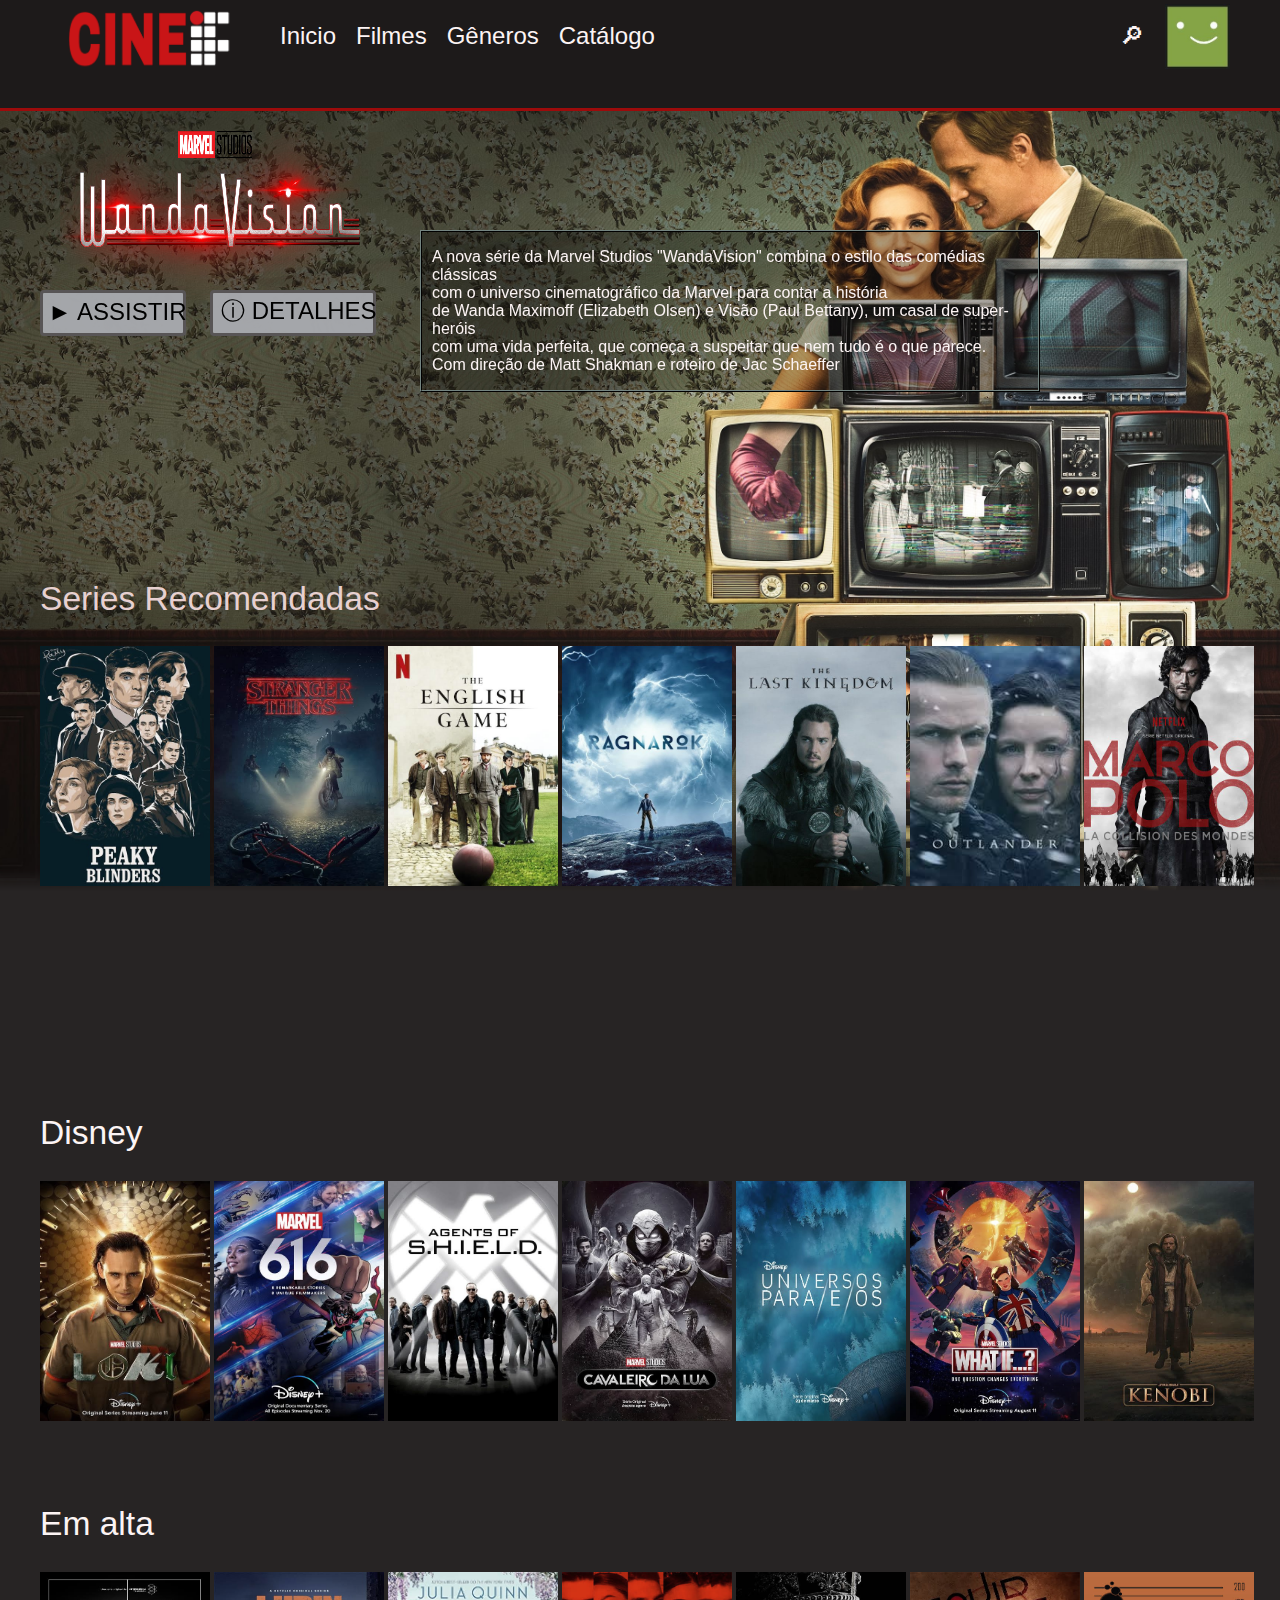
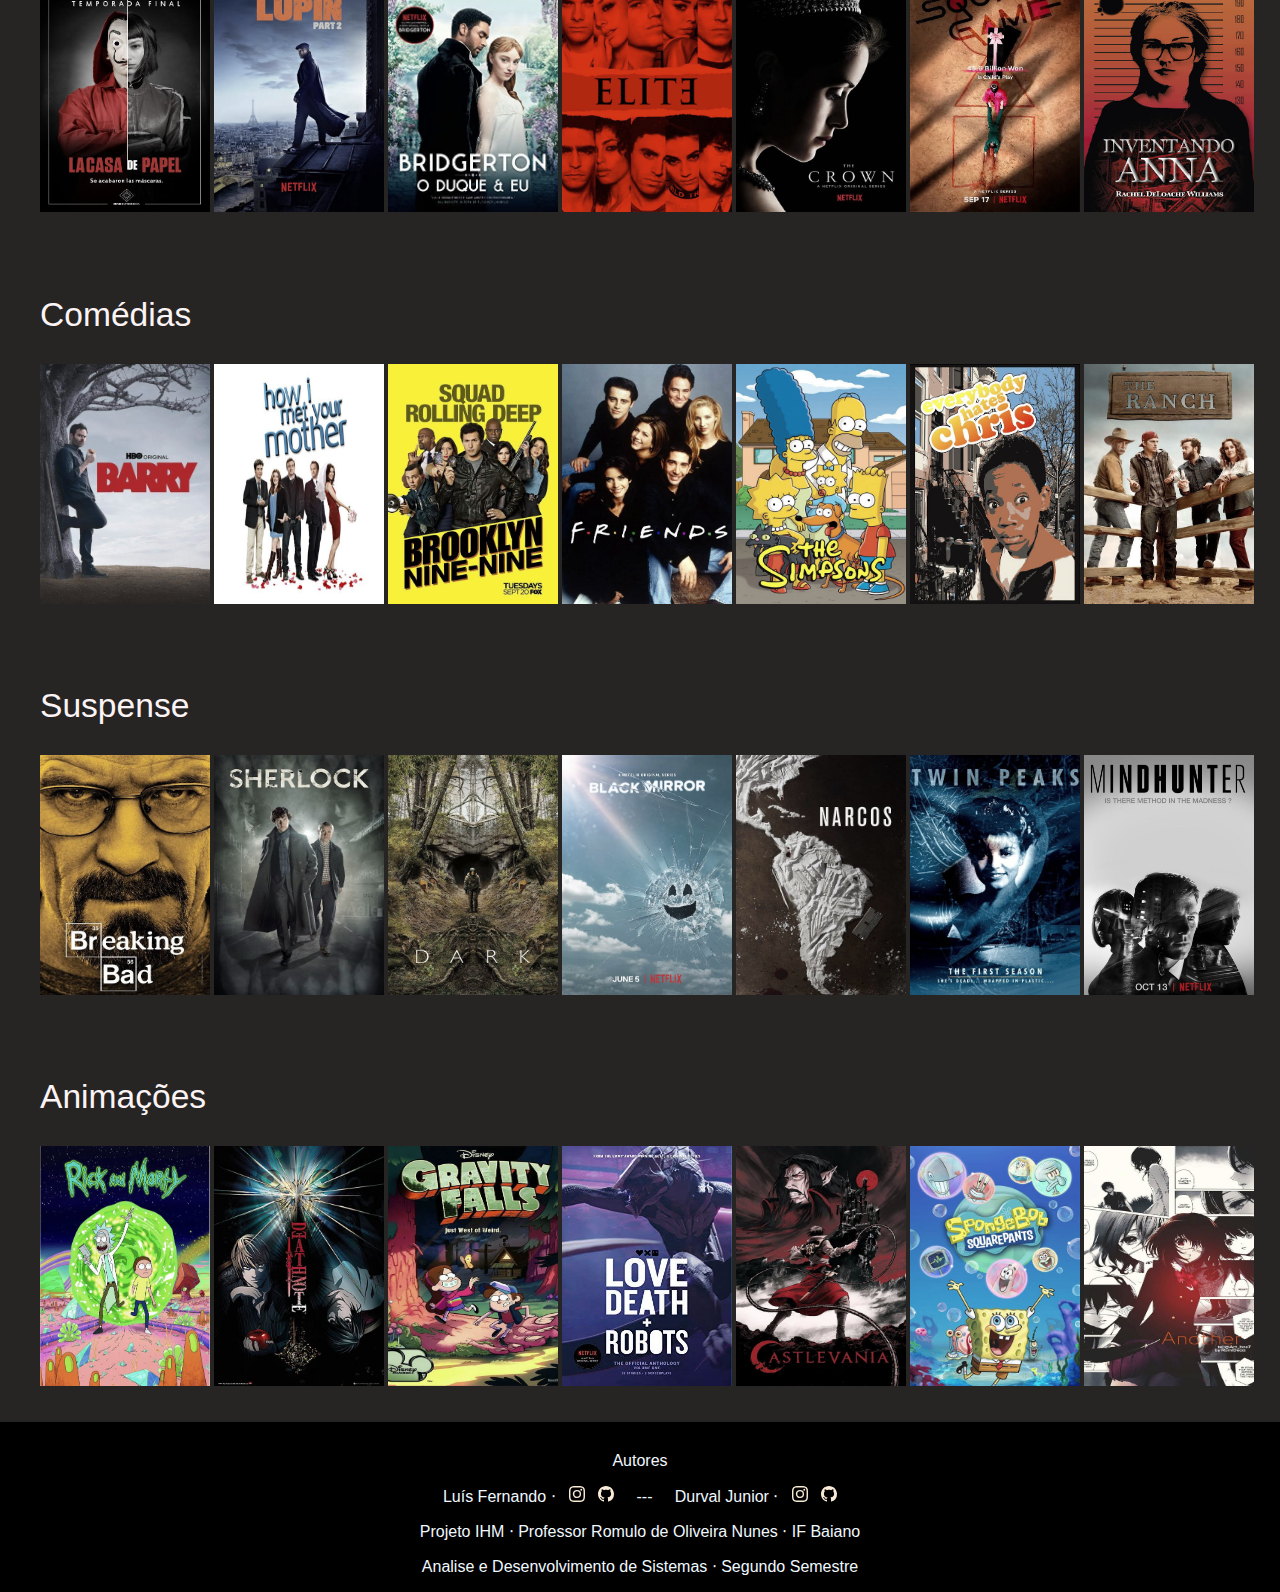
<file: index2.detalhes.html>
<!DOCTYPE html>
<html lang="Pt-Br">
<head>
    <meta charset="UTF-8">
    <meta http-equiv="X-UA-Compatible" content="IE=edge">
    <meta name="viewport" content="width=device-width, initial-scale=1.0">
    <title>CineIF - Séries</title>
    <link rel="stylesheet" type="text/css" href="index.css">
    <link rel="shortcut icon" type="image/x-icon" href="favicon.ico">
</head>
<body>
    <nav>
        <div class="logo">
            <img src="imagens/cineif-logo.png" alt="logo">
        </div>
            <ul class="home textnav">
                <li><a href="index.html">Inicio</a></li>
                <li><a href="index.html">Filmes</a></li>
                <li><a href="genero.html">Gêneros</a></li>
                <li><a href="catalogo.html">Catálogo</a></li>
            </ul>
        <div class="home sidetwo textnav">
            <ul>
                <li> &#x1F50E;&#xFE0E;</li>
                <li><svg xmlns="http://www.w3.org/2000/svg" width="16" height="16" fill="currentColor" class="bi bi-bell-fill" viewBox="0 0 16 16">
                    <path d="M8 16a2 2 0 0 0 2-2H6a2 2 0 0 0 2 2zm.995-14.901a1 1 0 1 0-1.99 0A5.002 5.002 0 0 0 3 6c0 1.098-.5 6-2 7h14c-1.5-1-2-5.902-2-7 0-2.42-1.72-4.44-4.005-4.901z"/>
                  </svg></li>
                <li>☰</li>
            </ul>
        </div>
        <div class="perfil">
            <img src="imagens/perfil.jpg" alt="">   
        </div>
    </nav>
    <header>
        <div class="wanda2">
            <img src="WandaVision_logo.png" alt="logo">
            <div class="wanda-detalhes">
                <p>A nova série da Marvel Studios "WandaVision" combina o estilo das comédias clássicas <br> com o universo cinematográfico da Marvel para contar a história <br> de Wanda Maximoff (Elizabeth Olsen) e Visão (Paul Bettany), um casal de super-heróis <br> com uma vida perfeita, que começa a suspeitar que nem tudo é o que parece. <br> Com direção de Matt Shakman e roteiro de Jac Schaeffer <br> </p>
            </div>
            <div class="botão botãonav">
                <a href="https://www.youtube.com/watch?v=NZxfnJt9vKo" target="_blank" class="assistir">&#9658 ASSISTIR</a>
            </div>
            <div class="botão2 botãonav">
                <p class="detalhes"> ⓘ DETALHES</p>
            </div>
        </div>
        </div>
        <div class="fila1 textnav1">
            <div class="txt">
                <p>Series Recomendadas</p>
            </div>
            <ul>
                <img src="Imagens 31-05/Blinders.jpeg" alt="" ></a>
                <img src="Imagens 31-05/Stranger.jpeg" alt="" class="seven">
                <img src="Imagens 31-05/Game.jpeg" alt="">
                <img src="Imagens 31-05/Ragnarok.jpeg" alt="">
                <img src="Imagens 31-05/Last.jpeg" alt="">
                <img src="Imagens 31-05/Outlander.jpeg" alt="">
                <img src="Imagens 31-05/Marcopolo.jpeg" alt="">
            </ul>
        </div>
        <div class="fila2 pad textnav2">
            <div class="txt2">
                <p>Disney</p>
            </div>
            <ul>
                <a href="" target="_blank"><img src="Imagens 31-05/Loki.jpeg" alt="" ></a>
                <img src="Imagens 31-05/616.jpeg" alt="" class="seven">
                <img src="Imagens 31-05/Agentes.jpeg" alt="">
                <img src="Imagens 31-05/Cavaleiro.jpeg" alt="">
                <img src="Imagens 31-05/Universos.jpeg" alt="">
                <img src="Imagens 31-05/What if.jpeg" alt="">
                <img src="Imagens 31-05/Wobi.jpeg" alt="">
            </ul>
        </div>
        
        <div class="fila2 textnav2">
            <div class="txt2">
                <p>Em alta</p>
            </div>
            <ul>
                <a href="" target="_blank"><img src="Imagens 31-05/La casa de papel.jpeg" alt="" ></a>
            <img src="Imagens 31-05/Lupin.jpeg" alt="" class="seven">
            <img src="Imagens 31-05/Bridgetown.jpeg" alt="">
            <img src="Imagens 31-05/Elite.jpeg" alt="">
            <img src="Imagens 31-05/The crown.jpeg" alt="">
            <img src="Imagens 31-05/Round.jpeg" alt="">
            <img src="Imagens 31-05/Anna.jpeg" alt="">
            </ul>
        </div>

        <div class="fila2 textnav2">
            <div class="txt2">
                <p>Comédias</p>
            </div>
            <ul>
            <img src="Imagens 31-05/Barry.jpeg" alt="" ></a>
            <img src="Imagens 31-05/How.jpeg" alt="" class="seven">
            <img src="Imagens 31-05/Brooklyn.jpeg" alt="">
            <img src="Imagens 31-05/Friends.jpeg" alt="">
            <img src="Imagens 31-05/Simpsons.jpeg" alt="">
            <img src="Imagens 31-05/Chris.jpeg" alt="">
            <img src="Imagens 31-05/The ranch.jpeg" alt="">
            </ul>
        </div>

        <div class="fila2 textnav2">
            <div class="txt2">
                <p>Suspense</p>
            </div>
            <ul>
                <a href="" target="_blank"><img src="Imagens 31-05/Breaking.jpeg" alt="" ></a>
                <img src="Imagens 31-05/Sherlock.jpeg" alt="" class="seven">
                <img src="Imagens 31-05/Dark.jpeg" alt="">
                <img src="Imagens 31-05/Black.jpeg" alt="">
                <img src="Imagens 31-05/Narcos.jpeg" alt="">
                <img src="Imagens 31-05/Twin.jpeg" alt="">
                <img src="Imagens 31-05/Mind hunter.jpg" alt="">
            </ul>
        </div>

        <div class="fila2 textnav2">
            <div class="txt2">
                <p>Animações</p>
            </div>
            <ul>
                <a href="" target="_blank"><img src="Imagens 31-05/Ricky.jpeg" alt="" ></a>
                <img src="Imagens 31-05/Death note.jpeg" alt="" class="seven">
                <img src="Imagens 31-05/Gravity.jpeg" alt="">
                <img src="Imagens 31-05/Love death.jpeg" alt="">
                <img src="Imagens 31-05/Castlevania.jpeg" alt="">
                <img src="Imagens 31-05/Bob.jpeg" alt="">
                <img src="Imagens 31-05/Another.jpeg" alt="">
            </ul>
        </div>
        <footer>
            <div class="rodape">
                <div class="nomes">
                    <p>Autores</p>
                    <p>  Luís Fernando ‧ &nbsp;
                        <a href="https://www.instagram.com/luiis__fernandoo/">
                        <svg xmlns="http://www.w3.org/2000/svg" width="16" height="16" fill="currentColor" class="bi bi-instagram" viewBox="0 0 16 16">
                        <path d="M8 0C5.829 0 5.556.01 4.703.048 3.85.088 3.269.222 2.76.42a3.917 3.917 0 0 0-1.417.923A3.927 3.927 0 0 0 .42 2.76C.222 3.268.087 3.85.048 4.7.01 5.555 0 5.827 0 8.001c0 2.172.01 2.444.048 3.297.04.852.174 1.433.372 1.942.205.526.478.972.923 1.417.444.445.89.719 1.416.923.51.198 1.09.333 1.942.372C5.555 15.99 5.827 16 8 16s2.444-.01 3.298-.048c.851-.04 1.434-.174 1.943-.372a3.916 3.916 0 0 0 1.416-.923c.445-.445.718-.891.923-1.417.197-.509.332-1.09.372-1.942C15.99 10.445 16 10.173 16 8s-.01-2.445-.048-3.299c-.04-.851-.175-1.433-.372-1.941a3.926 3.926 0 0 0-.923-1.417A3.911 3.911 0 0 0 13.24.42c-.51-.198-1.092-.333-1.943-.372C10.443.01 10.172 0 7.998 0h.003zm-.717 1.442h.718c2.136 0 2.389.007 3.232.046.78.035 1.204.166 1.486.275.373.145.64.319.92.599.28.28.453.546.598.92.11.281.24.705.275 1.485.039.843.047 1.096.047 3.231s-.008 2.389-.047 3.232c-.035.78-.166 1.203-.275 1.485a2.47 2.47 0 0 1-.599.919c-.28.28-.546.453-.92.598-.28.11-.704.24-1.485.276-.843.038-1.096.047-3.232.047s-2.39-.009-3.233-.047c-.78-.036-1.203-.166-1.485-.276a2.478 2.478 0 0 1-.92-.598 2.48 2.48 0 0 1-.6-.92c-.109-.281-.24-.705-.275-1.485-.038-.843-.046-1.096-.046-3.233 0-2.136.008-2.388.046-3.231.036-.78.166-1.204.276-1.486.145-.373.319-.64.599-.92.28-.28.546-.453.92-.598.282-.11.705-.24 1.485-.276.738-.034 1.024-.044 2.515-.045v.002zm4.988 1.328a.96.96 0 1 0 0 1.92.96.96 0 0 0 0-1.92zm-4.27 1.122a4.109 4.109 0 1 0 0 8.217 4.109 4.109 0 0 0 0-8.217zm0 1.441a2.667 2.667 0 1 1 0 5.334 2.667 2.667 0 0 1 0-5.334z"/>
                      </svg> 
                      </a>
                      <!-- Icon do instagram acima -->
                      <a href="https://github.com/luiis-fernandoo">
                      &nbsp; <svg xmlns="http://www.w3.org/2000/svg" width="16" height="16" fill="currentColor" class="bi bi-github" viewBox="0 0 16 16">
                        <path d="M8 0C3.58 0 0 3.58 0 8c0 3.54 2.29 6.53 5.47 7.59.4.07.55-.17.55-.38 0-.19-.01-.82-.01-1.49-2.01.37-2.53-.49-2.69-.94-.09-.23-.48-.94-.82-1.13-.28-.15-.68-.52-.01-.53.63-.01 1.08.58 1.23.82.72 1.21 1.87.87 2.33.66.07-.52.28-.87.51-1.07-1.78-.2-3.64-.89-3.64-3.95 0-.87.31-1.59.82-2.15-.08-.2-.36-1.02.08-2.12 0 0 .67-.21 2.2.82.64-.18 1.32-.27 2-.27.68 0 1.36.09 2 .27 1.53-1.04 2.2-.82 2.2-.82.44 1.1.16 1.92.08 2.12.51.56.82 1.27.82 2.15 0 3.07-1.87 3.75-3.65 3.95.29.25.54.73.54 1.48 0 1.07-.01 1.93-.01 2.2 0 .21.15.46.55.38A8.012 8.012 0 0 0 16 8c0-4.42-3.58-8-8-8z"/>
                      </svg>
                      </a>
                      <!-- icon do github acima-->
                      &nbsp;&nbsp;&nbsp; --- &nbsp;&nbsp;&nbsp; Durval Junior  ‧  &nbsp; 
                      <a href="https://www.instagram.com/juniorr.fs/">
                        <svg xmlns="http://www.w3.org/2000/svg" width="16" height="16" fill="currentColor" class="bi bi-instagram" viewBox="0 0 16 16">
                        <path d="M8 0C5.829 0 5.556.01 4.703.048 3.85.088 3.269.222 2.76.42a3.917 3.917 0 0 0-1.417.923A3.927 3.927 0 0 0 .42 2.76C.222 3.268.087 3.85.048 4.7.01 5.555 0 5.827 0 8.001c0 2.172.01 2.444.048 3.297.04.852.174 1.433.372 1.942.205.526.478.972.923 1.417.444.445.89.719 1.416.923.51.198 1.09.333 1.942.372C5.555 15.99 5.827 16 8 16s2.444-.01 3.298-.048c.851-.04 1.434-.174 1.943-.372a3.916 3.916 0 0 0 1.416-.923c.445-.445.718-.891.923-1.417.197-.509.332-1.09.372-1.942C15.99 10.445 16 10.173 16 8s-.01-2.445-.048-3.299c-.04-.851-.175-1.433-.372-1.941a3.926 3.926 0 0 0-.923-1.417A3.911 3.911 0 0 0 13.24.42c-.51-.198-1.092-.333-1.943-.372C10.443.01 10.172 0 7.998 0h.003zm-.717 1.442h.718c2.136 0 2.389.007 3.232.046.78.035 1.204.166 1.486.275.373.145.64.319.92.599.28.28.453.546.598.92.11.281.24.705.275 1.485.039.843.047 1.096.047 3.231s-.008 2.389-.047 3.232c-.035.78-.166 1.203-.275 1.485a2.47 2.47 0 0 1-.599.919c-.28.28-.546.453-.92.598-.28.11-.704.24-1.485.276-.843.038-1.096.047-3.232.047s-2.39-.009-3.233-.047c-.78-.036-1.203-.166-1.485-.276a2.478 2.478 0 0 1-.92-.598 2.48 2.48 0 0 1-.6-.92c-.109-.281-.24-.705-.275-1.485-.038-.843-.046-1.096-.046-3.233 0-2.136.008-2.388.046-3.231.036-.78.166-1.204.276-1.486.145-.373.319-.64.599-.92.28-.28.546-.453.92-.598.282-.11.705-.24 1.485-.276.738-.034 1.024-.044 2.515-.045v.002zm4.988 1.328a.96.96 0 1 0 0 1.92.96.96 0 0 0 0-1.92zm-4.27 1.122a4.109 4.109 0 1 0 0 8.217 4.109 4.109 0 0 0 0-8.217zm0 1.441a2.667 2.667 0 1 1 0 5.334 2.667 2.667 0 0 1 0-5.334z"/>
                      </svg> 
                      </a>
                         &nbsp; 
                       <!-- Icon do instagram acima-->
                       <a href="https://github.com/Dujuniorrr">
                        <svg xmlns="http://www.w3.org/2000/svg" width="16" height="16" fill="currentColor" class="bi bi-github" viewBox="0 0 16 16">
                        <path d="M8 0C3.58 0 0 3.58 0 8c0 3.54 2.29 6.53 5.47 7.59.4.07.55-.17.55-.38 0-.19-.01-.82-.01-1.49-2.01.37-2.53-.49-2.69-.94-.09-.23-.48-.94-.82-1.13-.28-.15-.68-.52-.01-.53.63-.01 1.08.58 1.23.82.72 1.21 1.87.87 2.33.66.07-.52.28-.87.51-1.07-1.78-.2-3.64-.89-3.64-3.95 0-.87.31-1.59.82-2.15-.08-.2-.36-1.02.08-2.12 0 0 .67-.21 2.2.82.64-.18 1.32-.27 2-.27.68 0 1.36.09 2 .27 1.53-1.04 2.2-.82 2.2-.82.44 1.1.16 1.92.08 2.12.51.56.82 1.27.82 2.15 0 3.07-1.87 3.75-3.65 3.95.29.25.54.73.54 1.48 0 1.07-.01 1.93-.01 2.2 0 .21.15.46.55.38A8.012 8.012 0 0 0 16 8c0-4.42-3.58-8-8-8z"/>
                       </svg>
                        </a>
    
                     <!-- Icon do github acima  -->
                    </p>
                </div>
                <div class="fim">
                    <p>Projeto IHM ‧ Professor Romulo de Oliveira Nunes ‧ IF Baiano </p>
                </div>
                <div class="fim">
                    <p> Analise e Desenvolvimento de Sistemas ‧  Segundo Semestre </p>
                </div>
            </div>
        </footer>
    </header>
</body>
</html>
</file>
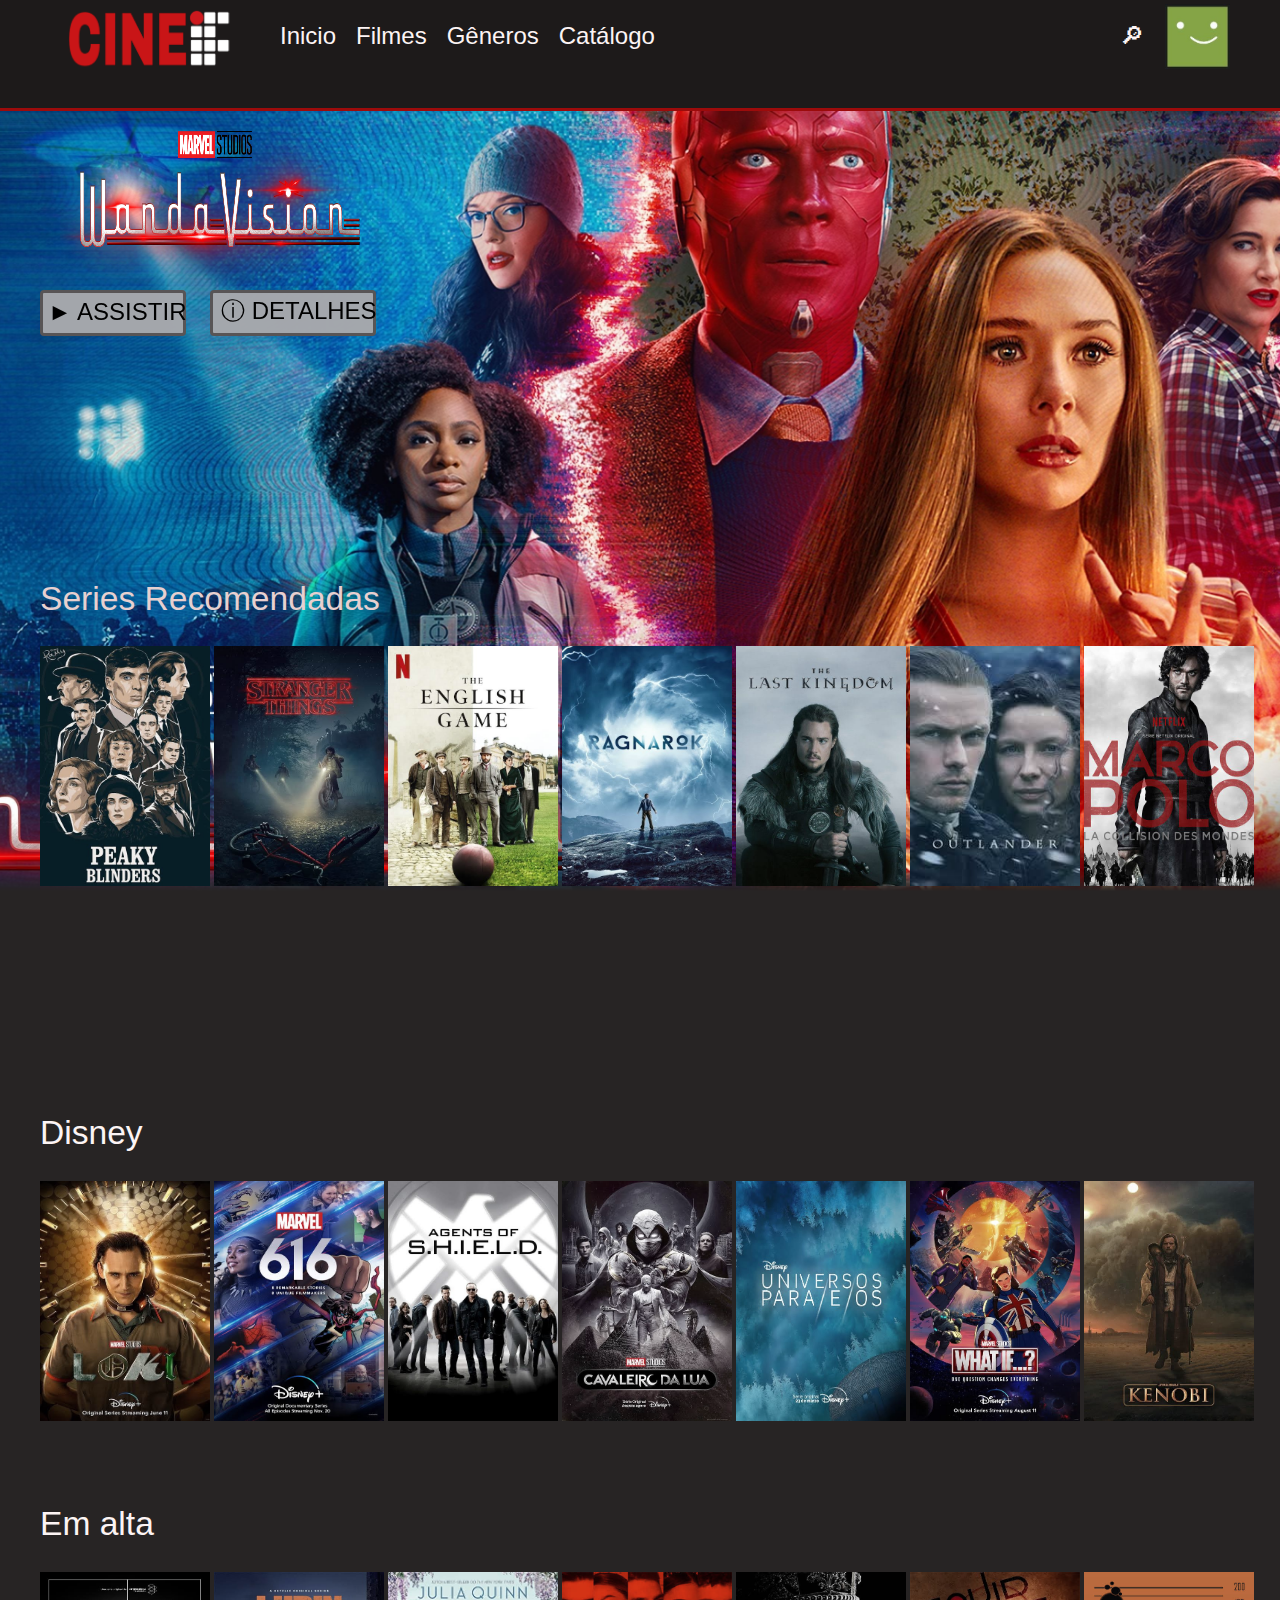
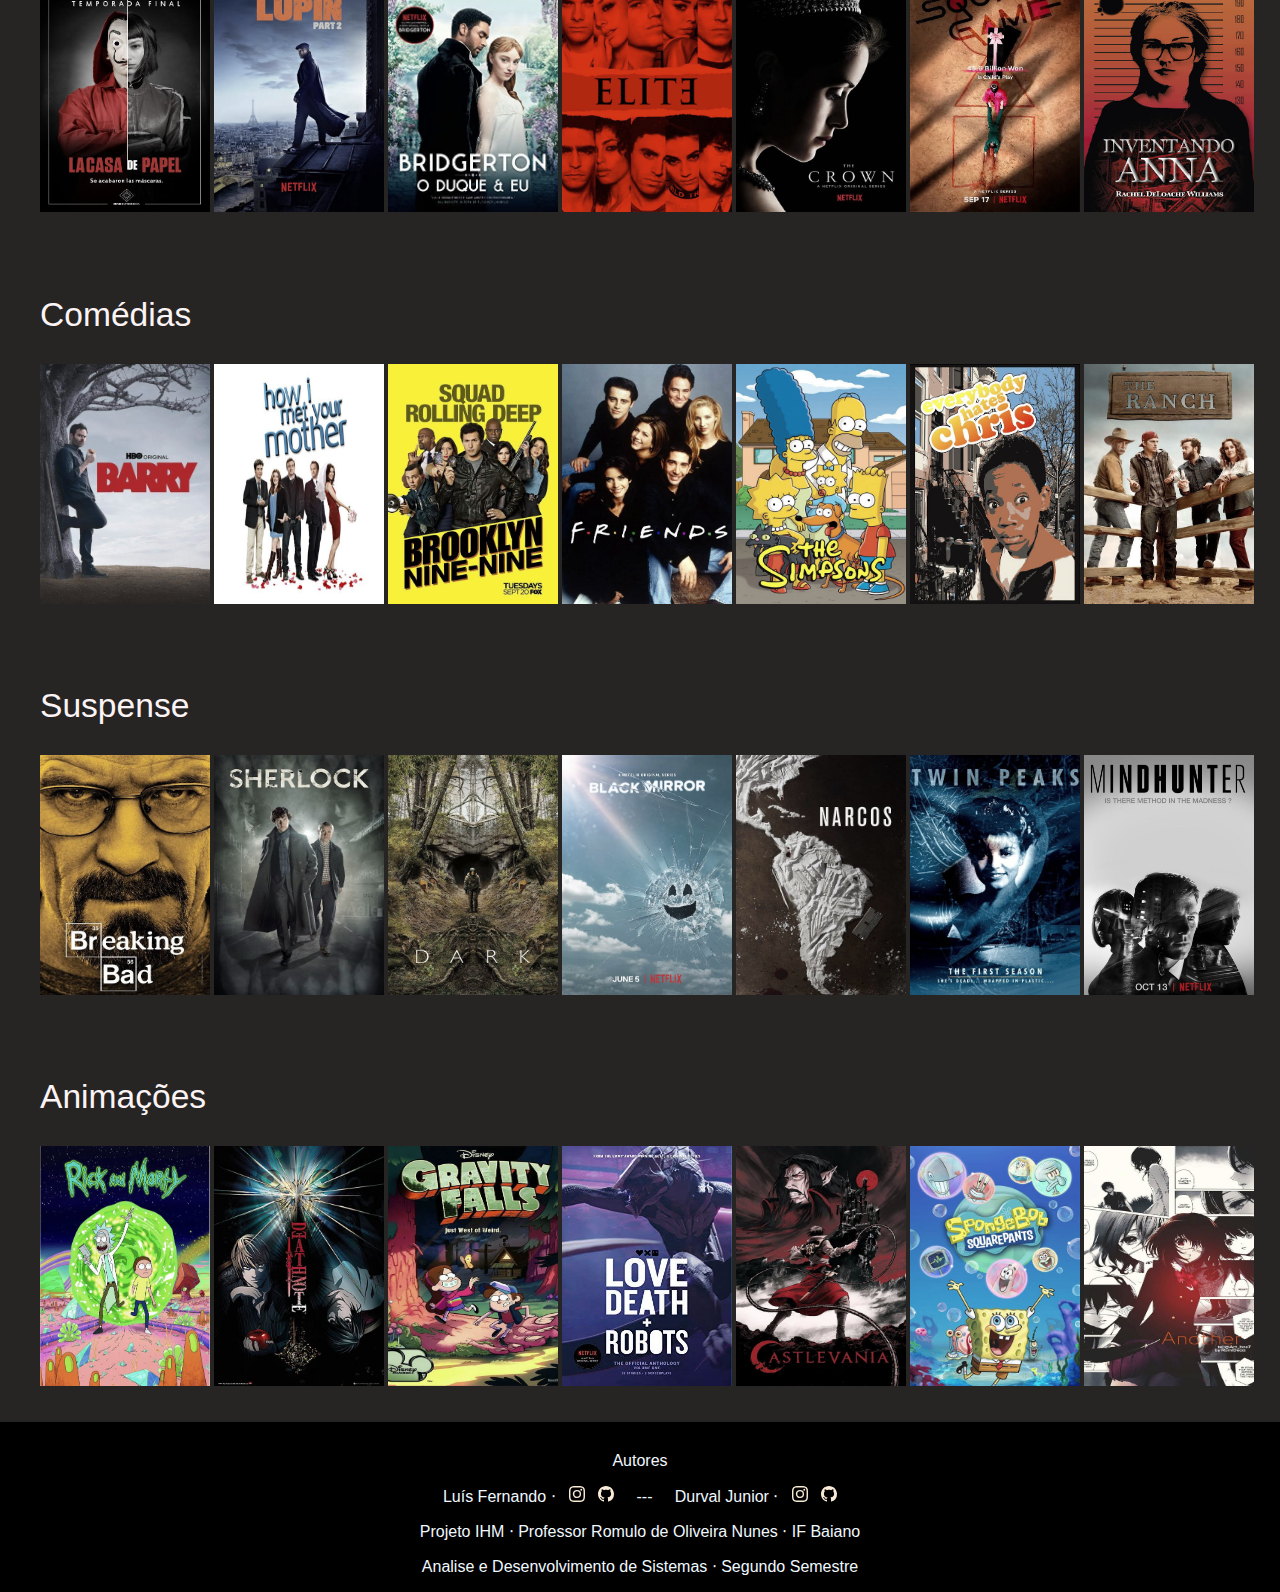
<file: index2.html>
<!DOCTYPE html>
<html lang="Pt-Br">
<head>
    <meta charset="UTF-8">
    <meta http-equiv="X-UA-Compatible" content="IE=edge">
    <meta name="viewport" content="width=device-width, initial-scale=1.0">
    <title>CineIF - Séries</title>
    <link rel="stylesheet" type="text/css" href="index.css">
    <link rel="shortcut icon" type="image/x-icon" href="favicon.ico">
</head>
<body>
    <nav>
        <div class="logo">
            <img src="imagens/cineif-logo.png" alt="logo">
        </div>
            <ul class="home textnav">
                <li><a href="index.html">Inicio</a></li>
                <li><a href="index.html">Filmes</a></li>
                <li><a href="genero.html">Gêneros</a></li>
                <li><a href="catalogo.html">Catálogo</a></li>
            </ul>
        <div class="home sidetwo textnav">
            <ul>
                <li> &#x1F50E;&#xFE0E;</li>
                <li><svg xmlns="http://www.w3.org/2000/svg" width="16" height="16" fill="currentColor" class="bi bi-bell-fill" viewBox="0 0 16 16">
                    <path d="M8 16a2 2 0 0 0 2-2H6a2 2 0 0 0 2 2zm.995-14.901a1 1 0 1 0-1.99 0A5.002 5.002 0 0 0 3 6c0 1.098-.5 6-2 7h14c-1.5-1-2-5.902-2-7 0-2.42-1.72-4.44-4.005-4.901z"/>
                  </svg></li>
                <li>☰</li>
            </ul>
        </div>
        <div class="perfil">
            <img src="imagens/perfil.jpg" alt="">   
        </div>
    </nav>
    <header>
        <div class="wanda">
            <img src="WandaVision_logo.png" alt="logo">
            <div class="botão botãonav">
                <a href="https://www.youtube.com/watch?v=NZxfnJt9vKo" target="_blank" class="assistir">&#9658 ASSISTIR</a>
            </div>
            <div class="botão2 botãonav">
                <a href="index2.detalhes.html"><p class="detalhes"> ⓘ DETALHES</p></a>
            </div>
        </div>
        </div>
        <div class="fila1 textnav1">
            <div class="txt">
                <p>Series Recomendadas</p>
            </div>
            <ul>
                <img src="Imagens 31-05/Blinders.jpeg" alt="" ></a>
                <img src="Imagens 31-05/Stranger.jpeg" alt="" class="seven">
                <img src="Imagens 31-05/Game.jpeg" alt="">
                <img src="Imagens 31-05/Ragnarok.jpeg" alt="">
                <img src="Imagens 31-05/Last.jpeg" alt="">
                <img src="Imagens 31-05/Outlander.jpeg" alt="">
                <img src="Imagens 31-05/Marcopolo.jpeg" alt="">
            </ul>
        </div>
        <div class="fila2 pad textnav2">
            <div class="txt2">
                <p>Disney</p>
            </div>
            <ul>
                <a href="" target="_blank"><img src="Imagens 31-05/Loki.jpeg" alt="" ></a>
                <img src="Imagens 31-05/616.jpeg" alt="" class="seven">
                <img src="Imagens 31-05/Agentes.jpeg" alt="">
                <img src="Imagens 31-05/Cavaleiro.jpeg" alt="">
                <img src="Imagens 31-05/Universos.jpeg" alt="">
                <img src="Imagens 31-05/What if.jpeg" alt="">
                <img src="Imagens 31-05/Wobi.jpeg" alt="">
            </ul>
        </div>
        
        <div class="fila2 textnav2">
            <div class="txt2">
                <p>Em alta</p>
            </div>
            <ul>
                <a href="" target="_blank"><img src="Imagens 31-05/La casa de papel.jpeg" alt="" ></a>
            <img src="Imagens 31-05/Lupin.jpeg" alt="" class="seven">
            <img src="Imagens 31-05/Bridgetown.jpeg" alt="">
            <img src="Imagens 31-05/Elite.jpeg" alt="">
            <img src="Imagens 31-05/The crown.jpeg" alt="">
            <img src="Imagens 31-05/Round.jpeg" alt="">
            <img src="Imagens 31-05/Anna.jpeg" alt="">
            </ul>
        </div>

        <div class="fila2 textnav2">
            <div class="txt2">
                <p>Comédias</p>
            </div>
            <ul>
            <img src="Imagens 31-05/Barry.jpeg" alt="" ></a>
            <img src="Imagens 31-05/How.jpeg" alt="" class="seven">
            <img src="Imagens 31-05/Brooklyn.jpeg" alt="">
            <img src="Imagens 31-05/Friends.jpeg" alt="">
            <img src="Imagens 31-05/Simpsons.jpeg" alt="">
            <img src="Imagens 31-05/Chris.jpeg" alt="">
            <img src="Imagens 31-05/The ranch.jpeg" alt="">
            </ul>
        </div>

        <div class="fila2 textnav2">
            <div class="txt2">
                <p>Suspense</p>
            </div>
            <ul>
                <a href="" target="_blank"><img src="Imagens 31-05/Breaking.jpeg" alt="" ></a>
                <img src="Imagens 31-05/Sherlock.jpeg" alt="" class="seven">
                <img src="Imagens 31-05/Dark.jpeg" alt="">
                <img src="Imagens 31-05/Black.jpeg" alt="">
                <img src="Imagens 31-05/Narcos.jpeg" alt="">
                <img src="Imagens 31-05/Twin.jpeg" alt="">
                <img src="Imagens 31-05/Mind hunter.jpg" alt="">
            </ul>
        </div>

        <div class="fila2 textnav2">
            <div class="txt2">
                <p>Animações</p>
            </div>
            <ul>
                <a href="" target="_blank"><img src="Imagens 31-05/Ricky.jpeg" alt="" ></a>
                <img src="Imagens 31-05/Death note.jpeg" alt="" class="seven">
                <img src="Imagens 31-05/Gravity.jpeg" alt="">
                <img src="Imagens 31-05/Love death.jpeg" alt="">
                <img src="Imagens 31-05/Castlevania.jpeg" alt="">
                <img src="Imagens 31-05/Bob.jpeg" alt="">
                <img src="Imagens 31-05/Another.jpeg" alt="">
            </ul>
        </div>
        
      
        <footer>
            <div class="rodape">
                <div class="nomes">
                    <p>Autores</p>
                    <p>  Luís Fernando ‧ &nbsp;
                        <a href="https://www.instagram.com/luiis__fernandoo/">
                        <svg xmlns="http://www.w3.org/2000/svg" width="16" height="16" fill="currentColor" class="bi bi-instagram" viewBox="0 0 16 16">
                        <path d="M8 0C5.829 0 5.556.01 4.703.048 3.85.088 3.269.222 2.76.42a3.917 3.917 0 0 0-1.417.923A3.927 3.927 0 0 0 .42 2.76C.222 3.268.087 3.85.048 4.7.01 5.555 0 5.827 0 8.001c0 2.172.01 2.444.048 3.297.04.852.174 1.433.372 1.942.205.526.478.972.923 1.417.444.445.89.719 1.416.923.51.198 1.09.333 1.942.372C5.555 15.99 5.827 16 8 16s2.444-.01 3.298-.048c.851-.04 1.434-.174 1.943-.372a3.916 3.916 0 0 0 1.416-.923c.445-.445.718-.891.923-1.417.197-.509.332-1.09.372-1.942C15.99 10.445 16 10.173 16 8s-.01-2.445-.048-3.299c-.04-.851-.175-1.433-.372-1.941a3.926 3.926 0 0 0-.923-1.417A3.911 3.911 0 0 0 13.24.42c-.51-.198-1.092-.333-1.943-.372C10.443.01 10.172 0 7.998 0h.003zm-.717 1.442h.718c2.136 0 2.389.007 3.232.046.78.035 1.204.166 1.486.275.373.145.64.319.92.599.28.28.453.546.598.92.11.281.24.705.275 1.485.039.843.047 1.096.047 3.231s-.008 2.389-.047 3.232c-.035.78-.166 1.203-.275 1.485a2.47 2.47 0 0 1-.599.919c-.28.28-.546.453-.92.598-.28.11-.704.24-1.485.276-.843.038-1.096.047-3.232.047s-2.39-.009-3.233-.047c-.78-.036-1.203-.166-1.485-.276a2.478 2.478 0 0 1-.92-.598 2.48 2.48 0 0 1-.6-.92c-.109-.281-.24-.705-.275-1.485-.038-.843-.046-1.096-.046-3.233 0-2.136.008-2.388.046-3.231.036-.78.166-1.204.276-1.486.145-.373.319-.64.599-.92.28-.28.546-.453.92-.598.282-.11.705-.24 1.485-.276.738-.034 1.024-.044 2.515-.045v.002zm4.988 1.328a.96.96 0 1 0 0 1.92.96.96 0 0 0 0-1.92zm-4.27 1.122a4.109 4.109 0 1 0 0 8.217 4.109 4.109 0 0 0 0-8.217zm0 1.441a2.667 2.667 0 1 1 0 5.334 2.667 2.667 0 0 1 0-5.334z"/>
                      </svg> 
                      </a>
                      <!-- Icon do instagram acima -->
                      <a href="https://github.com/luiis-fernandoo">
                      &nbsp; <svg xmlns="http://www.w3.org/2000/svg" width="16" height="16" fill="currentColor" class="bi bi-github" viewBox="0 0 16 16">
                        <path d="M8 0C3.58 0 0 3.58 0 8c0 3.54 2.29 6.53 5.47 7.59.4.07.55-.17.55-.38 0-.19-.01-.82-.01-1.49-2.01.37-2.53-.49-2.69-.94-.09-.23-.48-.94-.82-1.13-.28-.15-.68-.52-.01-.53.63-.01 1.08.58 1.23.82.72 1.21 1.87.87 2.33.66.07-.52.28-.87.51-1.07-1.78-.2-3.64-.89-3.64-3.95 0-.87.31-1.59.82-2.15-.08-.2-.36-1.02.08-2.12 0 0 .67-.21 2.2.82.64-.18 1.32-.27 2-.27.68 0 1.36.09 2 .27 1.53-1.04 2.2-.82 2.2-.82.44 1.1.16 1.92.08 2.12.51.56.82 1.27.82 2.15 0 3.07-1.87 3.75-3.65 3.95.29.25.54.73.54 1.48 0 1.07-.01 1.93-.01 2.2 0 .21.15.46.55.38A8.012 8.012 0 0 0 16 8c0-4.42-3.58-8-8-8z"/>
                      </svg>
                      </a>
                      <!-- icon do github acima-->
                      &nbsp;&nbsp;&nbsp; --- &nbsp;&nbsp;&nbsp; Durval Junior  ‧  &nbsp; 
                      <a href="https://www.instagram.com/juniorr.fs/">
                        <svg xmlns="http://www.w3.org/2000/svg" width="16" height="16" fill="currentColor" class="bi bi-instagram" viewBox="0 0 16 16">
                        <path d="M8 0C5.829 0 5.556.01 4.703.048 3.85.088 3.269.222 2.76.42a3.917 3.917 0 0 0-1.417.923A3.927 3.927 0 0 0 .42 2.76C.222 3.268.087 3.85.048 4.7.01 5.555 0 5.827 0 8.001c0 2.172.01 2.444.048 3.297.04.852.174 1.433.372 1.942.205.526.478.972.923 1.417.444.445.89.719 1.416.923.51.198 1.09.333 1.942.372C5.555 15.99 5.827 16 8 16s2.444-.01 3.298-.048c.851-.04 1.434-.174 1.943-.372a3.916 3.916 0 0 0 1.416-.923c.445-.445.718-.891.923-1.417.197-.509.332-1.09.372-1.942C15.99 10.445 16 10.173 16 8s-.01-2.445-.048-3.299c-.04-.851-.175-1.433-.372-1.941a3.926 3.926 0 0 0-.923-1.417A3.911 3.911 0 0 0 13.24.42c-.51-.198-1.092-.333-1.943-.372C10.443.01 10.172 0 7.998 0h.003zm-.717 1.442h.718c2.136 0 2.389.007 3.232.046.78.035 1.204.166 1.486.275.373.145.64.319.92.599.28.28.453.546.598.92.11.281.24.705.275 1.485.039.843.047 1.096.047 3.231s-.008 2.389-.047 3.232c-.035.78-.166 1.203-.275 1.485a2.47 2.47 0 0 1-.599.919c-.28.28-.546.453-.92.598-.28.11-.704.24-1.485.276-.843.038-1.096.047-3.232.047s-2.39-.009-3.233-.047c-.78-.036-1.203-.166-1.485-.276a2.478 2.478 0 0 1-.92-.598 2.48 2.48 0 0 1-.6-.92c-.109-.281-.24-.705-.275-1.485-.038-.843-.046-1.096-.046-3.233 0-2.136.008-2.388.046-3.231.036-.78.166-1.204.276-1.486.145-.373.319-.64.599-.92.28-.28.546-.453.92-.598.282-.11.705-.24 1.485-.276.738-.034 1.024-.044 2.515-.045v.002zm4.988 1.328a.96.96 0 1 0 0 1.92.96.96 0 0 0 0-1.92zm-4.27 1.122a4.109 4.109 0 1 0 0 8.217 4.109 4.109 0 0 0 0-8.217zm0 1.441a2.667 2.667 0 1 1 0 5.334 2.667 2.667 0 0 1 0-5.334z"/>
                      </svg> 
                      </a>
                         &nbsp; 
                       <!-- Icon do instagram acima-->
                       <a href="https://github.com/Dujuniorrr">
                        <svg xmlns="http://www.w3.org/2000/svg" width="16" height="16" fill="currentColor" class="bi bi-github" viewBox="0 0 16 16">
                        <path d="M8 0C3.58 0 0 3.58 0 8c0 3.54 2.29 6.53 5.47 7.59.4.07.55-.17.55-.38 0-.19-.01-.82-.01-1.49-2.01.37-2.53-.49-2.69-.94-.09-.23-.48-.94-.82-1.13-.28-.15-.68-.52-.01-.53.63-.01 1.08.58 1.23.82.72 1.21 1.87.87 2.33.66.07-.52.28-.87.51-1.07-1.78-.2-3.64-.89-3.64-3.95 0-.87.31-1.59.82-2.15-.08-.2-.36-1.02.08-2.12 0 0 .67-.21 2.2.82.64-.18 1.32-.27 2-.27.68 0 1.36.09 2 .27 1.53-1.04 2.2-.82 2.2-.82.44 1.1.16 1.92.08 2.12.51.56.82 1.27.82 2.15 0 3.07-1.87 3.75-3.65 3.95.29.25.54.73.54 1.48 0 1.07-.01 1.93-.01 2.2 0 .21.15.46.55.38A8.012 8.012 0 0 0 16 8c0-4.42-3.58-8-8-8z"/>
                       </svg>
                        </a>
    
                     <!-- Icon do github acima  -->
                    </p>
                </div>
                <div class="fim">
                    <p>Projeto IHM ‧ Professor Romulo de Oliveira Nunes ‧ IF Baiano </p>
                </div>
                <div class="fim">
                    <p> Analise e Desenvolvimento de Sistemas ‧  Segundo Semestre </p>
                </div>
            </div>
        </footer>
    </header>
</body>
</html>
</file>
<file: index.css>
body {
    width: 100%;
    height: 100%;
    max-width: 1920px;
    background-color: rgb(39, 36, 36); 
    top: 0%;
    bottom: 0;
    left: 0;
    right: 0;
    margin: 0;
}
nav{
    z-index: 999;
    position: fixed;
    background-color: rgb(29, 26, 26);
    width: 100%;
    height: 12vh;
    justify-content: space-around;
    border-bottom: 3px solid rgb(156, 11, 11);
    margin: 0%;
}
header{
    padding: 0px;
    top: 82px;
    height: 100%;
}
footer{
    position: static;
    background-color: black;
    height: 170px;
}
footer li{
    color: aliceblue;
}
footer p{
    color: aliceblue;
}
br{
    height: 10px;
}
.botão2 a:link {
    color: rgb(0, 0, 0);
    text-decoration: none;
 }
 .botão2 a:visited {
    color: rgb(2, 2, 2);
    text-decoration: none;
}
.botão a:link {
    color: rgb(0, 0, 0);
    text-decoration: none;
 }
 .botão a:visited {
    color: rgb(2, 2, 2);
    text-decoration: none;
}
.logo img{
    position: static;
    position: relative;
    padding: 6px;
    width: 170px;
    height: 70px;
    left: 60px;
}
.home{
    position: relative;
    display: flex;
    top: -80px;
    left: 230px;
    width: 50%;
}
.home ul{
    display: inline-flex;
}
.sidetwo{
    top: -140px;
    left: 1070px;
}
.perfil{
    position: absolute;
    top: 4px;
    right: 50px;
}
.perfil img{
    width: 65px;
    height: 65px;
    top: -205px;
    left: 1200px;
    max-width: 1920px;
}
.home li {
    top: 5px;
    left: 100px;
    list-style-type: none;
    padding: 0px 10px;
    color: rgb(252, 244, 244);
    font-size: x-large;
    font-family: 'Franklin Gothic Medium', 'Arial Narrow', Arial, sans-serif;
}
.home a:link {
    color: rgb(252, 244, 244);
    text-decoration: none;
 }
 .home a:visited {
    color: rgb(252, 244, 244);
    text-decoration: none;
}

.bat {
    position: static;
    width: 100%;
    height: 110vh;
    margin-top: -0vh;
    background-image: url(imagens/batman20222.jpg);
    -webkit-mask-image: linear-gradient(to top, transparent 10%, black 120px);
    background-size: cover;
    background-position: center;
}
.bat2{
    position: static;
    width: 100%;
    height: 110vh;
    margin-top: -0vh;
    background-image: url(imagens/batman-fundo2.PNG);
    -webkit-mask-image: linear-gradient(to top, transparent 10%, black 120px);
    background-size: cover;
    background-position: center;
}
.bat img{
    position: absolute;
    top: 100px;
    left: 60px;
    width: 300px;
    height: 200px;
}
.bat2 img{
    position: absolute;
    top: 100px;
    left: 60px;
    width: 300px;
    height: 200px;
}


.wanda {
    position: static;
    width: 100%;
    height: 110vh;
    margin-top: -0vh;
    background-image: url(wanda-vision-poster-4k-2021-6h.jpg);
    -webkit-mask-image: linear-gradient(to top, transparent 10%, black 120px);
    background-size: cover;
    background-position: center;
}
.wanda2{
    position: static;
    width: 100%;
    height: 110vh;
    margin-top: -0vh;
    background-image: url(wallpapersden.com_wandavision-poster_3840x2160.jpg);
    -webkit-mask-image: linear-gradient(to top, transparent 10%, black 120px);
    background-size: cover;
    background-position: center;
}
.wanda img{
    position: absolute;
    top: 100px;
    left: 60px;
    width: 300px;
    height: 200px;
}
.wanda2 img{
    position: absolute;
    top: 100px;
    left: 60px;
    width: 300px;
    height: 200px;
}

.bat-detalhes{
    position: relative;
    padding: 0px 10px;
    color: rgb(252, 244, 244);
    font-size: x-large;
    font-family: 'Franklin Gothic Medium', 'Arial Narrow', Arial, sans-serif;
    left: 420px;
    top: 230px;
    border: 2px ridge rgb(42, 48, 47);
    margin-right: 660px;
    background-color: rgba(0, 0, 0, 0.322);
}
.bat-detalhes:hover{
    background-color: rgb(0, 0, 0);
    color: darkred;
    color: darkred;
}
.wanda-detalhes{
    position: relative;
    padding: 0px 10px;
    color: rgb(252, 244, 244);
    font-size: x-large;
    font-family: 'Franklin Gothic Medium', 'Arial Narrow', Arial, sans-serif;
    left: 420px;
    top: 230px;
    border: 2px ridge rgb(42, 48, 47);
    margin-right: 660px;
    background-color: rgba(0, 0, 0, 0.322);
}
.wanda-detalhes:hover{
    background-color: rgb(0, 0, 0);
    color: darkred;
    color: darkred;
}
.bat-detalhes p{
    font-size: medium;
}
.wanda-detalhes p{
    font-size: medium;
}
.botão{
    font-family:'Franklin Gothic Medium', 'Arial Narrow', Arial, sans-serif;
    font-size: x-large;
    position: absolute;
    background-color:  rgba(166, 168, 172, 0.986);
    width: 140px;
    height: 40px;
    top: 290px;
    left: 40px;
    border: 3.5px solid rgba(82, 79, 79, 0.925);
    border-radius: 4px;
}
.assistir{
    font-family: 'Franklin Gothic Medium', 'Arial Narrow', Arial, sans-serif;
    position: relative;
    left: 5px;
    top: 5px;
    bottom: 10px;
}
.botão2{
    font-size: x-large;
    position: absolute;
    background-color: rgba(166, 168, 172, 0.986);
    width: 160px;
    height: 40px;
    top: 290px;
    left: 210px;
    border: 3.5px solid rgba(82, 79, 79, 0.925);
    border-radius: 4px;
}
.detalhes{
    font-family: 'Franklin Gothic Medium', 'Arial Narrow', Arial, sans-serif;
    position: relative;
    left: 8px;
    top: -21.8px;
    bottom: 10px;
}
.pai {
    position: relative;
    display: inline-block
    top: 60%;
}
.fila1{
    position: absolute;
    display: flex; /* or inline-flex */
    flex-wrap: wrap;
    top: 70%;
}

.fila1 ul{
    display: inline-block;
}
.fila1 img{
    padding: 0px;
    left: 10px;
    width: 170px;
    height: 240px;
    -webkit-filter: grayscale(25%);
}
.fila2{
    padding-top: 10px;
    display: flex; /* or inline-flex */
    flex-wrap: wrap;
}
.pad{
    padding-top: 70px;
}
.fila2 ul{
    display: inline-block;
}
.fila2 img{
    padding: 0px;
    left: 10px;
    width: 170px;
    height: 240px;
    -webkit-filter: grayscale(25%);
}

.genero{
    position: absolute;
    top: 280px;
}
.tlt{
    position: absolute;
    list-style-type: none;
    color: rgb(252, 244, 244);
    font-size: xx-large;
    font-family: 'Franklin Gothic Medium', 'Arial Narrow', Arial, sans-serif;
    padding: 43px;
    top: -230px;
}

.genero2{
    padding-top: 600px;
}


.textnav1 img:hover{
    border-radius: 4px;
    width: 240px;
    height: 330px;
    transition-property: bottom;
    transition-duration: .5s;
    transition-timing-function:linear;
    background: rgb(128, 11, 11);
    transition: 0.7s;
    border: 7px ridge rgb(155, 25, 25);
    box-shadow: 0 5px 15px rgb(0, 0, 0, 0.6)
    
}
.textnav1 p:hover{
    color: rgb(255, 1, 1);
    transition: 0.7s;
}
.textnav li:hover{
    border-radius: 4px;
    transition-property: bottom;
    transition-duration: .5s;
    transition-timing-function:linear;
    background: rgb(128, 11, 11);
    transition: 0.7s;
}
.textnav .textnav5:hover{
    background-color: rgba(31, 28, 28, 0.623);
}
.textnav5:hover{
    border-radius: 4px;
    width: 240px;
    height: 330px;
    transition-property: bottom;
    transition-duration: .5s;
    transition-timing-function:linear;
    transition: 0.7s;
    border: 7px ridge rgb(161, 152, 152);
    box-shadow: 0 5px 15px rgb(0, 0, 0, 0.6)
}
.textnav2 img:hover{
    border-radius: 4px;
    width: 240px;
    height: 330px;
    -webkit-filter: saturate(100%);
    transition-property: width;
    transition-duration: .5s;
    transition-timing-function:linear;
    background: rgb(128, 11, 11);
    transition: 0.7s;
    border: 7px ridge rgb(155, 25, 25);
    box-shadow: 0 5px 15px rgb(0, 0, 0, 0.6)
}
.textnav2 p:hover{
    color: rgb(255, 1, 1);
    transition: 0.5s;
}
.txt p{
    color: rgb(231, 208, 208);
    font-size: 210%;
    font-family: 'Franklin Gothic Medium', 'Arial Narrow', Arial, sans-serif;
    left: 10px;
    position: absolute;
    top: -50px;
    left: 40px;
    margin-top: 0%;
}
.txt2 p{
    color: rgb(252, 244, 244);
    font-size: 210%;
    font-family: 'Franklin Gothic Medium', 'Arial Narrow', Arial, sans-serif;
    left: 10px;
    position: relative;
    top: 20px;
    left: 40px;
}
.botãonav:hover{
    transition: 0.5s;
    background-color: rgba(53, 50, 50, 0.986);
    font-style: aliceblue;
}
.rodape{
    position: relative;
    top: 30px;
}
.nomes{
    margin: 0%;
}
.nomes p{
    font-size: 100%;
    text-align: center;
    font-family: 'Franklin Gothic Medium', 'Arial Narrow', Arial, sans-serif;
}
.nomes a{
    color:antiquewhite;
}
.rodape a:visited{
    color:antiquewhite;
    text-decoration: none;
}
.rodape a:link{
    color:antiquewhite;
    text-decoration: none;
}
.fim{
    font-size: medium;
    text-align: center;
    font-family: 'Franklin Gothic Medium', 'Arial Narrow', Arial, sans-serif;
}
.rodape svg:hover{
    color: rgb(255, 1, 1);
    transition: 0.5s;
}

.fila3{
    position: relative;
    display: inline;
    top: -320px;
}
.fila3 p{
    position: relative;
    list-style-type: none;
    color: rgb(252, 244, 244);
    font-size: xx-large;
    font-family: 'Franklin Gothic Medium', 'Arial Narrow', Arial, sans-serif;
    padding: 60px;
}
.fila3 img{
    padding: 5px;
    position: relative;
    top: -80px;
    left: 60px;
    width: 160px;
    height: 240px;
    -webkit-filter: grayscale(25%);
    overflow: hidden;
}
.one{
    top: 10px;
   padding: 1px;
   }

.textnav3 img:hover{
    width: 170px;
    height: 250px;
    transition-property: width;
    -webkit-filter: grayscale(0%);
    transition-duration: .5s;
    transition-timing-function:linear;
    background: rgb(128, 11, 11);
    transition: 0.3s;
    box-shadow: 0 5px 15px rgb(0, 0, 0, 0.6)
    
}
.textnav3 p:hover{
    color: rgb(255, 1, 1);
    transition: 0.5s;
}

body::-webkit-scrollbar {
    width: 12px;               /* width of the entire scrollbar */
   }
body::-webkit-scrollbar-track {
    background: rgb(77, 7, 7);        /* color of the tracking area */
}
         
body::-webkit-scrollbar-thumb {
    background-color: rgb(156, 11, 11);    /* color of the scroll thumb */
    border-radius: 20px;       /* roundness of the scroll thumb */
    border: 3px solid rgb(31, 28, 28);  /* creates padding around scroll thumb */
}
</file>
